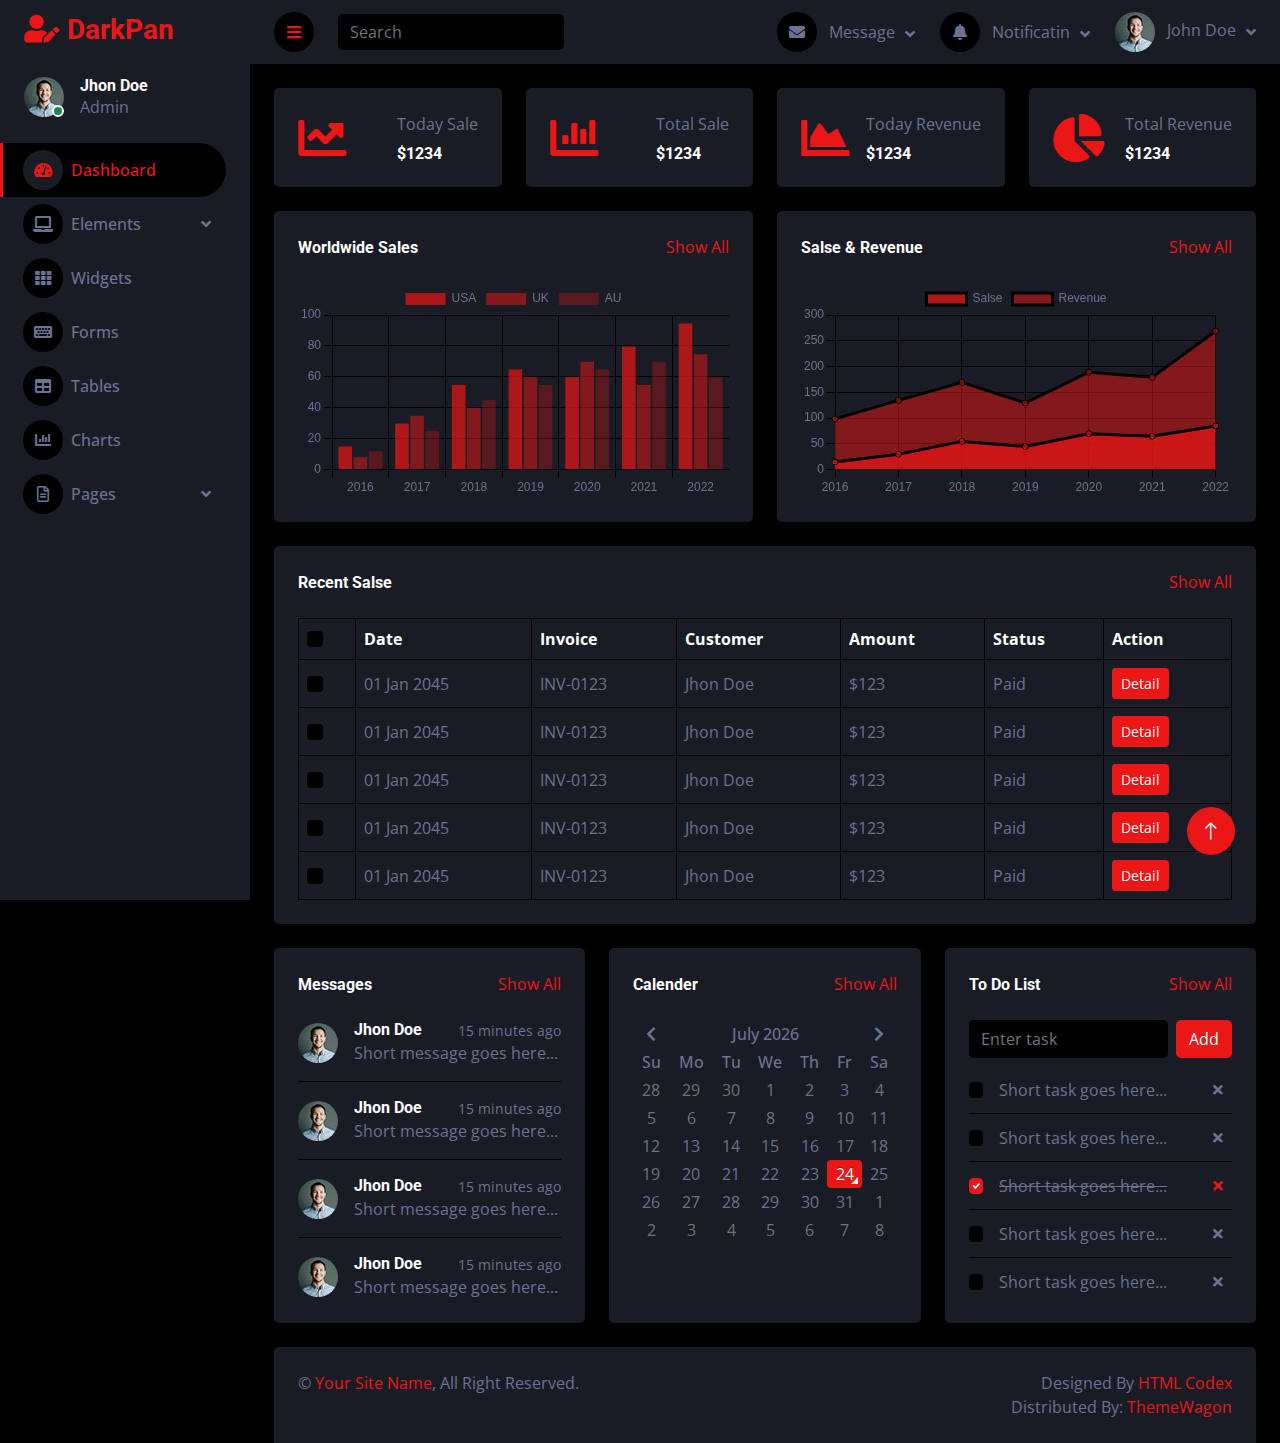
<file: admin-page/frontend/index.html>
<!DOCTYPE html>
<html lang="en">

<head>
    <meta charset="utf-8">
    <title>DarkPan - Bootstrap 5 Admin Template</title>
    <meta content="width=device-width, initial-scale=1.0" name="viewport">
    <meta content="" name="keywords">
    <meta content="" name="description">

    <!-- Favicon -->
    <link href="img/favicon.ico" rel="icon">

    <!-- Google Web Fonts -->
    <link rel="preconnect" href="https://fonts.googleapis.com">
    <link rel="preconnect" href="https://fonts.gstatic.com" crossorigin>
    <link href="https://fonts.googleapis.com/css2?family=Open+Sans:wght@400;600&family=Roboto:wght@500;700&display=swap" rel="stylesheet"> 
    
    <!-- Icon Font Stylesheet -->
    <link href="https://cdnjs.cloudflare.com/ajax/libs/font-awesome/5.10.0/css/all.min.css" rel="stylesheet">
    <link href="https://cdn.jsdelivr.net/npm/bootstrap-icons@1.4.1/font/bootstrap-icons.css" rel="stylesheet">

    <!-- Libraries Stylesheet -->
    <link href="lib/owlcarousel/assets/owl.carousel.min.css" rel="stylesheet">
    <link href="lib/tempusdominus/css/tempusdominus-bootstrap-4.min.css" rel="stylesheet" />

    <!-- Customized Bootstrap Stylesheet -->
    <link href="css/bootstrap.min.css" rel="stylesheet">

    <!-- Template Stylesheet -->
    <link href="css/style.css" rel="stylesheet">
</head>

<body>
    <div class="container-fluid position-relative d-flex p-0">
        <!-- Spinner Start -->
        <div id="spinner" class="show bg-dark position-fixed translate-middle w-100 vh-100 top-50 start-50 d-flex align-items-center justify-content-center">
            <div class="spinner-border text-primary" style="width: 3rem; height: 3rem;" role="status">
                <span class="sr-only">Loading...</span>
            </div>
        </div>
        <!-- Spinner End -->


        <!-- Sidebar Start -->
        <div class="sidebar pe-4 pb-3">
            <nav class="navbar bg-secondary navbar-dark">
                <a href="index.html" class="navbar-brand mx-4 mb-3">
                    <h3 class="text-primary"><i class="fa fa-user-edit me-2"></i>DarkPan</h3>
                </a>
                <div class="d-flex align-items-center ms-4 mb-4">
                    <div class="position-relative">
                        <img class="rounded-circle" src="img/user.jpg" alt="" style="width: 40px; height: 40px;">
                        <div class="bg-success rounded-circle border border-2 border-white position-absolute end-0 bottom-0 p-1"></div>
                    </div>
                    <div class="ms-3">
                        <h6 class="mb-0">Jhon Doe</h6>
                        <span>Admin</span>
                    </div>
                </div>
                <div class="navbar-nav w-100">
                    <a href="index.html" class="nav-item nav-link active"><i class="fa fa-tachometer-alt me-2"></i>Dashboard</a>
                    <div class="nav-item dropdown">
                        <a href="#" class="nav-link dropdown-toggle" data-bs-toggle="dropdown"><i class="fa fa-laptop me-2"></i>Elements</a>
                        <div class="dropdown-menu bg-transparent border-0">
                            <a href="button.html" class="dropdown-item">Buttons</a>
                            <a href="typography.html" class="dropdown-item">Typography</a>
                            <a href="element.html" class="dropdown-item">Other Elements</a>
                        </div>
                    </div>
                    <a href="widget.html" class="nav-item nav-link"><i class="fa fa-th me-2"></i>Widgets</a>
                    <a href="form.html" class="nav-item nav-link"><i class="fa fa-keyboard me-2"></i>Forms</a>
                    <a href="table.html" class="nav-item nav-link"><i class="fa fa-table me-2"></i>Tables</a>
                    <a href="chart.html" class="nav-item nav-link"><i class="fa fa-chart-bar me-2"></i>Charts</a>
                    <div class="nav-item dropdown">
                        <a href="#" class="nav-link dropdown-toggle" data-bs-toggle="dropdown"><i class="far fa-file-alt me-2"></i>Pages</a>
                        <div class="dropdown-menu bg-transparent border-0">
                            <a href="signin.html" class="dropdown-item">Sign In</a>
                            <a href="signup.html" class="dropdown-item">Sign Up</a>
                            <a href="404.html" class="dropdown-item">404 Error</a>
                            <a href="blank.html" class="dropdown-item">Blank Page</a>
                        </div>
                    </div>
                </div>
            </nav>
        </div>
        <!-- Sidebar End -->


        <!-- Content Start -->
        <div class="content">
            <!-- Navbar Start -->
            <nav class="navbar navbar-expand bg-secondary navbar-dark sticky-top px-4 py-0">
                <a href="index.html" class="navbar-brand d-flex d-lg-none me-4">
                    <h2 class="text-primary mb-0"><i class="fa fa-user-edit"></i></h2>
                </a>
                <a href="#" class="sidebar-toggler flex-shrink-0">
                    <i class="fa fa-bars"></i>
                </a>
                <form class="d-none d-md-flex ms-4">
                    <input class="form-control bg-dark border-0" type="search" placeholder="Search">
                </form>
                <div class="navbar-nav align-items-center ms-auto">
                    <div class="nav-item dropdown">
                        <a href="#" class="nav-link dropdown-toggle" data-bs-toggle="dropdown">
                            <i class="fa fa-envelope me-lg-2"></i>
                            <span class="d-none d-lg-inline-flex">Message</span>
                        </a>
                        <div class="dropdown-menu dropdown-menu-end bg-secondary border-0 rounded-0 rounded-bottom m-0">
                            <a href="#" class="dropdown-item">
                                <div class="d-flex align-items-center">
                                    <img class="rounded-circle" src="img/user.jpg" alt="" style="width: 40px; height: 40px;">
                                    <div class="ms-2">
                                        <h6 class="fw-normal mb-0">Jhon send you a message</h6>
                                        <small>15 minutes ago</small>
                                    </div>
                                </div>
                            </a>
                            <hr class="dropdown-divider">
                            <a href="#" class="dropdown-item">
                                <div class="d-flex align-items-center">
                                    <img class="rounded-circle" src="img/user.jpg" alt="" style="width: 40px; height: 40px;">
                                    <div class="ms-2">
                                        <h6 class="fw-normal mb-0">Jhon send you a message</h6>
                                        <small>15 minutes ago</small>
                                    </div>
                                </div>
                            </a>
                            <hr class="dropdown-divider">
                            <a href="#" class="dropdown-item">
                                <div class="d-flex align-items-center">
                                    <img class="rounded-circle" src="img/user.jpg" alt="" style="width: 40px; height: 40px;">
                                    <div class="ms-2">
                                        <h6 class="fw-normal mb-0">Jhon send you a message</h6>
                                        <small>15 minutes ago</small>
                                    </div>
                                </div>
                            </a>
                            <hr class="dropdown-divider">
                            <a href="#" class="dropdown-item text-center">See all message</a>
                        </div>
                    </div>
                    <div class="nav-item dropdown">
                        <a href="#" class="nav-link dropdown-toggle" data-bs-toggle="dropdown">
                            <i class="fa fa-bell me-lg-2"></i>
                            <span class="d-none d-lg-inline-flex">Notificatin</span>
                        </a>
                        <div class="dropdown-menu dropdown-menu-end bg-secondary border-0 rounded-0 rounded-bottom m-0">
                            <a href="#" class="dropdown-item">
                                <h6 class="fw-normal mb-0">Profile updated</h6>
                                <small>15 minutes ago</small>
                            </a>
                            <hr class="dropdown-divider">
                            <a href="#" class="dropdown-item">
                                <h6 class="fw-normal mb-0">New user added</h6>
                                <small>15 minutes ago</small>
                            </a>
                            <hr class="dropdown-divider">
                            <a href="#" class="dropdown-item">
                                <h6 class="fw-normal mb-0">Password changed</h6>
                                <small>15 minutes ago</small>
                            </a>
                            <hr class="dropdown-divider">
                            <a href="#" class="dropdown-item text-center">See all notifications</a>
                        </div>
                    </div>
                    <div class="nav-item dropdown">
                        <a href="#" class="nav-link dropdown-toggle" data-bs-toggle="dropdown">
                            <img class="rounded-circle me-lg-2" src="img/user.jpg" alt="" style="width: 40px; height: 40px;">
                            <span class="d-none d-lg-inline-flex">John Doe</span>
                        </a>
                        <div class="dropdown-menu dropdown-menu-end bg-secondary border-0 rounded-0 rounded-bottom m-0">
                            <a href="#" class="dropdown-item">My Profile</a>
                            <a href="#" class="dropdown-item">Settings</a>
                            <a href="#" class="dropdown-item">Log Out</a>
                        </div>
                    </div>
                </div>
            </nav>
            <!-- Navbar End -->


            <!-- Sale & Revenue Start -->
            <div class="container-fluid pt-4 px-4">
                <div class="row g-4">
                    <div class="col-sm-6 col-xl-3">
                        <div class="bg-secondary rounded d-flex align-items-center justify-content-between p-4">
                            <i class="fa fa-chart-line fa-3x text-primary"></i>
                            <div class="ms-3">
                                <p class="mb-2">Today Sale</p>
                                <h6 class="mb-0">$1234</h6>
                            </div>
                        </div>
                    </div>
                    <div class="col-sm-6 col-xl-3">
                        <div class="bg-secondary rounded d-flex align-items-center justify-content-between p-4">
                            <i class="fa fa-chart-bar fa-3x text-primary"></i>
                            <div class="ms-3">
                                <p class="mb-2">Total Sale</p>
                                <h6 class="mb-0">$1234</h6>
                            </div>
                        </div>
                    </div>
                    <div class="col-sm-6 col-xl-3">
                        <div class="bg-secondary rounded d-flex align-items-center justify-content-between p-4">
                            <i class="fa fa-chart-area fa-3x text-primary"></i>
                            <div class="ms-3">
                                <p class="mb-2">Today Revenue</p>
                                <h6 class="mb-0">$1234</h6>
                            </div>
                        </div>
                    </div>
                    <div class="col-sm-6 col-xl-3">
                        <div class="bg-secondary rounded d-flex align-items-center justify-content-between p-4">
                            <i class="fa fa-chart-pie fa-3x text-primary"></i>
                            <div class="ms-3">
                                <p class="mb-2">Total Revenue</p>
                                <h6 class="mb-0">$1234</h6>
                            </div>
                        </div>
                    </div>
                </div>
            </div>
            <!-- Sale & Revenue End -->


            <!-- Sales Chart Start -->
            <div class="container-fluid pt-4 px-4">
                <div class="row g-4">
                    <div class="col-sm-12 col-xl-6">
                        <div class="bg-secondary text-center rounded p-4">
                            <div class="d-flex align-items-center justify-content-between mb-4">
                                <h6 class="mb-0">Worldwide Sales</h6>
                                <a href="">Show All</a>
                            </div>
                            <canvas id="worldwide-sales"></canvas>
                        </div>
                    </div>
                    <div class="col-sm-12 col-xl-6">
                        <div class="bg-secondary text-center rounded p-4">
                            <div class="d-flex align-items-center justify-content-between mb-4">
                                <h6 class="mb-0">Salse & Revenue</h6>
                                <a href="">Show All</a>
                            </div>
                            <canvas id="salse-revenue"></canvas>
                        </div>
                    </div>
                </div>
            </div>
            <!-- Sales Chart End -->


            <!-- Recent Sales Start -->
            <div class="container-fluid pt-4 px-4">
                <div class="bg-secondary text-center rounded p-4">
                    <div class="d-flex align-items-center justify-content-between mb-4">
                        <h6 class="mb-0">Recent Salse</h6>
                        <a href="">Show All</a>
                    </div>
                    <div class="table-responsive">
                        <table class="table text-start align-middle table-bordered table-hover mb-0">
                            <thead>
                                <tr class="text-white">
                                    <th scope="col"><input class="form-check-input" type="checkbox"></th>
                                    <th scope="col">Date</th>
                                    <th scope="col">Invoice</th>
                                    <th scope="col">Customer</th>
                                    <th scope="col">Amount</th>
                                    <th scope="col">Status</th>
                                    <th scope="col">Action</th>
                                </tr>
                            </thead>
                            <tbody>
                                <tr>
                                    <td><input class="form-check-input" type="checkbox"></td>
                                    <td>01 Jan 2045</td>
                                    <td>INV-0123</td>
                                    <td>Jhon Doe</td>
                                    <td>$123</td>
                                    <td>Paid</td>
                                    <td><a class="btn btn-sm btn-primary" href="">Detail</a></td>
                                </tr>
                                <tr>
                                    <td><input class="form-check-input" type="checkbox"></td>
                                    <td>01 Jan 2045</td>
                                    <td>INV-0123</td>
                                    <td>Jhon Doe</td>
                                    <td>$123</td>
                                    <td>Paid</td>
                                    <td><a class="btn btn-sm btn-primary" href="">Detail</a></td>
                                </tr>
                                <tr>
                                    <td><input class="form-check-input" type="checkbox"></td>
                                    <td>01 Jan 2045</td>
                                    <td>INV-0123</td>
                                    <td>Jhon Doe</td>
                                    <td>$123</td>
                                    <td>Paid</td>
                                    <td><a class="btn btn-sm btn-primary" href="">Detail</a></td>
                                </tr>
                                <tr>
                                    <td><input class="form-check-input" type="checkbox"></td>
                                    <td>01 Jan 2045</td>
                                    <td>INV-0123</td>
                                    <td>Jhon Doe</td>
                                    <td>$123</td>
                                    <td>Paid</td>
                                    <td><a class="btn btn-sm btn-primary" href="">Detail</a></td>
                                </tr>
                                <tr>
                                    <td><input class="form-check-input" type="checkbox"></td>
                                    <td>01 Jan 2045</td>
                                    <td>INV-0123</td>
                                    <td>Jhon Doe</td>
                                    <td>$123</td>
                                    <td>Paid</td>
                                    <td><a class="btn btn-sm btn-primary" href="">Detail</a></td>
                                </tr>
                            </tbody>
                        </table>
                    </div>
                </div>
            </div>
            <!-- Recent Sales End -->


            <!-- Widgets Start -->
            <div class="container-fluid pt-4 px-4">
                <div class="row g-4">
                    <div class="col-sm-12 col-md-6 col-xl-4">
                        <div class="h-100 bg-secondary rounded p-4">
                            <div class="d-flex align-items-center justify-content-between mb-2">
                                <h6 class="mb-0">Messages</h6>
                                <a href="">Show All</a>
                            </div>
                            <div class="d-flex align-items-center border-bottom py-3">
                                <img class="rounded-circle flex-shrink-0" src="img/user.jpg" alt="" style="width: 40px; height: 40px;">
                                <div class="w-100 ms-3">
                                    <div class="d-flex w-100 justify-content-between">
                                        <h6 class="mb-0">Jhon Doe</h6>
                                        <small>15 minutes ago</small>
                                    </div>
                                    <span>Short message goes here...</span>
                                </div>
                            </div>
                            <div class="d-flex align-items-center border-bottom py-3">
                                <img class="rounded-circle flex-shrink-0" src="img/user.jpg" alt="" style="width: 40px; height: 40px;">
                                <div class="w-100 ms-3">
                                    <div class="d-flex w-100 justify-content-between">
                                        <h6 class="mb-0">Jhon Doe</h6>
                                        <small>15 minutes ago</small>
                                    </div>
                                    <span>Short message goes here...</span>
                                </div>
                            </div>
                            <div class="d-flex align-items-center border-bottom py-3">
                                <img class="rounded-circle flex-shrink-0" src="img/user.jpg" alt="" style="width: 40px; height: 40px;">
                                <div class="w-100 ms-3">
                                    <div class="d-flex w-100 justify-content-between">
                                        <h6 class="mb-0">Jhon Doe</h6>
                                        <small>15 minutes ago</small>
                                    </div>
                                    <span>Short message goes here...</span>
                                </div>
                            </div>
                            <div class="d-flex align-items-center pt-3">
                                <img class="rounded-circle flex-shrink-0" src="img/user.jpg" alt="" style="width: 40px; height: 40px;">
                                <div class="w-100 ms-3">
                                    <div class="d-flex w-100 justify-content-between">
                                        <h6 class="mb-0">Jhon Doe</h6>
                                        <small>15 minutes ago</small>
                                    </div>
                                    <span>Short message goes here...</span>
                                </div>
                            </div>
                        </div>
                    </div>
                    <div class="col-sm-12 col-md-6 col-xl-4">
                        <div class="h-100 bg-secondary rounded p-4">
                            <div class="d-flex align-items-center justify-content-between mb-4">
                                <h6 class="mb-0">Calender</h6>
                                <a href="">Show All</a>
                            </div>
                            <div id="calender"></div>
                        </div>
                    </div>
                    <div class="col-sm-12 col-md-6 col-xl-4">
                        <div class="h-100 bg-secondary rounded p-4">
                            <div class="d-flex align-items-center justify-content-between mb-4">
                                <h6 class="mb-0">To Do List</h6>
                                <a href="">Show All</a>
                            </div>
                            <div class="d-flex mb-2">
                                <input class="form-control bg-dark border-0" type="text" placeholder="Enter task">
                                <button type="button" class="btn btn-primary ms-2">Add</button>
                            </div>
                            <div class="d-flex align-items-center border-bottom py-2">
                                <input class="form-check-input m-0" type="checkbox">
                                <div class="w-100 ms-3">
                                    <div class="d-flex w-100 align-items-center justify-content-between">
                                        <span>Short task goes here...</span>
                                        <button class="btn btn-sm"><i class="fa fa-times"></i></button>
                                    </div>
                                </div>
                            </div>
                            <div class="d-flex align-items-center border-bottom py-2">
                                <input class="form-check-input m-0" type="checkbox">
                                <div class="w-100 ms-3">
                                    <div class="d-flex w-100 align-items-center justify-content-between">
                                        <span>Short task goes here...</span>
                                        <button class="btn btn-sm"><i class="fa fa-times"></i></button>
                                    </div>
                                </div>
                            </div>
                            <div class="d-flex align-items-center border-bottom py-2">
                                <input class="form-check-input m-0" type="checkbox" checked>
                                <div class="w-100 ms-3">
                                    <div class="d-flex w-100 align-items-center justify-content-between">
                                        <span><del>Short task goes here...</del></span>
                                        <button class="btn btn-sm text-primary"><i class="fa fa-times"></i></button>
                                    </div>
                                </div>
                            </div>
                            <div class="d-flex align-items-center border-bottom py-2">
                                <input class="form-check-input m-0" type="checkbox">
                                <div class="w-100 ms-3">
                                    <div class="d-flex w-100 align-items-center justify-content-between">
                                        <span>Short task goes here...</span>
                                        <button class="btn btn-sm"><i class="fa fa-times"></i></button>
                                    </div>
                                </div>
                            </div>
                            <div class="d-flex align-items-center pt-2">
                                <input class="form-check-input m-0" type="checkbox">
                                <div class="w-100 ms-3">
                                    <div class="d-flex w-100 align-items-center justify-content-between">
                                        <span>Short task goes here...</span>
                                        <button class="btn btn-sm"><i class="fa fa-times"></i></button>
                                    </div>
                                </div>
                            </div>
                        </div>
                    </div>
                </div>
            </div>
            <!-- Widgets End -->


            <!-- Footer Start -->
            <div class="container-fluid pt-4 px-4">
                <div class="bg-secondary rounded-top p-4">
                    <div class="row">
                        <div class="col-12 col-sm-6 text-center text-sm-start">
                            &copy; <a href="#">Your Site Name</a>, All Right Reserved. 
                        </div>
                        <div class="col-12 col-sm-6 text-center text-sm-end">
                            <!--/*** This template is free as long as you keep the footer author’s credit link/attribution link/backlink. If you'd like to use the template without the footer author’s credit link/attribution link/backlink, you can purchase the Credit Removal License from "https://htmlcodex.com/credit-removal". Thank you for your support. ***/-->
                            Designed By <a href="https://htmlcodex.com">HTML Codex</a>
                            <br>Distributed By: <a href="https://themewagon.com" target="_blank">ThemeWagon</a>
                        </div>
                    </div>
                </div>
            </div>
            <!-- Footer End -->
        </div>
        <!-- Content End -->


        <!-- Back to Top -->
        <a href="#" class="btn btn-lg btn-primary btn-lg-square back-to-top"><i class="bi bi-arrow-up"></i></a>
    </div>

    <!-- JavaScript Libraries -->
    <script src="https://code.jquery.com/jquery-3.4.1.min.js"></script>
    <script src="https://cdn.jsdelivr.net/npm/bootstrap@5.0.0/dist/js/bootstrap.bundle.min.js"></script>
    <script src="lib/chart/chart.min.js"></script>
    <script src="lib/easing/easing.min.js"></script>
    <script src="lib/waypoints/waypoints.min.js"></script>
    <script src="lib/owlcarousel/owl.carousel.min.js"></script>
    <script src="lib/tempusdominus/js/moment.min.js"></script>
    <script src="lib/tempusdominus/js/moment-timezone.min.js"></script>
    <script src="lib/tempusdominus/js/tempusdominus-bootstrap-4.min.js"></script>

    <!-- Template Javascript -->
    <script src="js/main.js"></script>
</body>

</html>
</file>
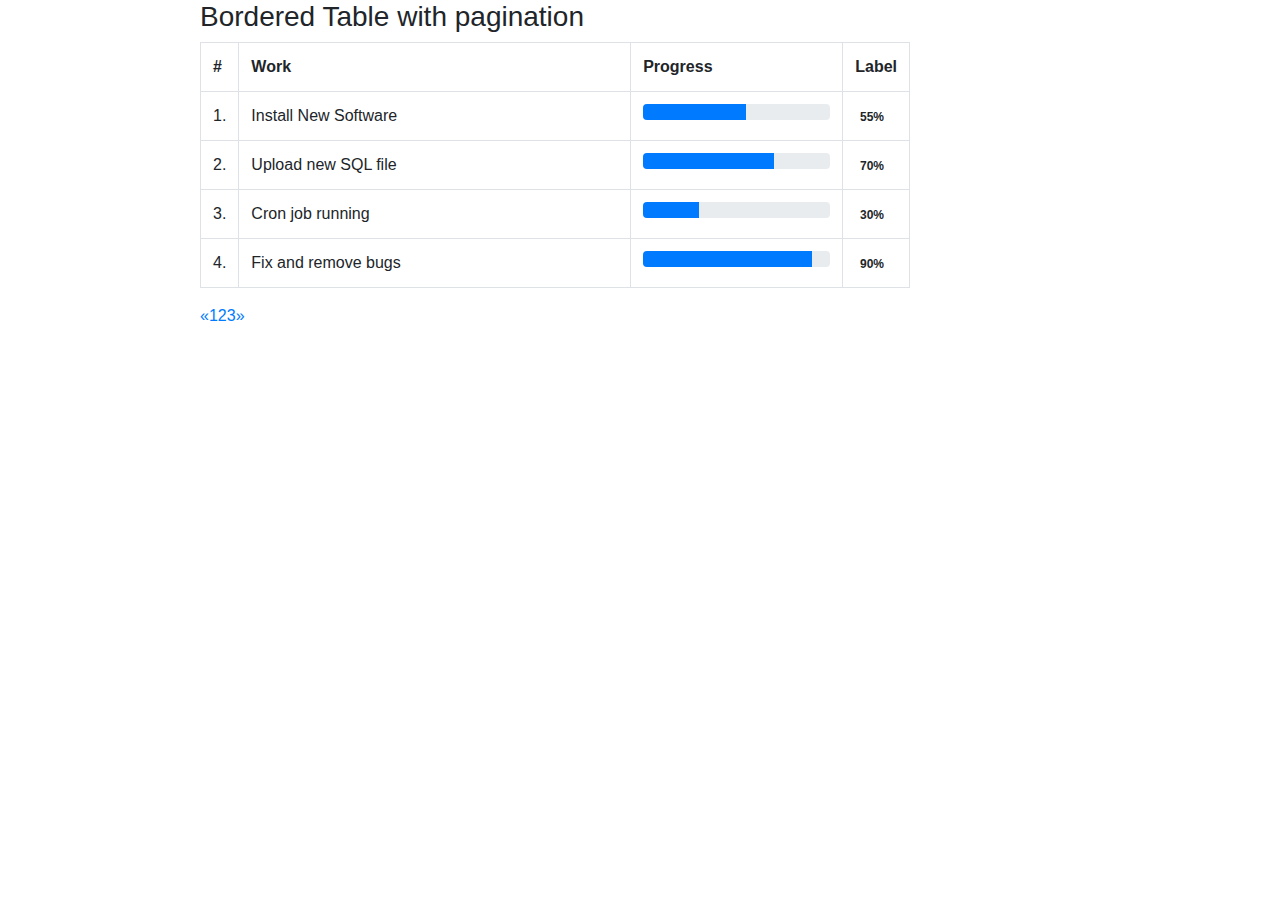
<file: Frontend/table.html>
<!DOCTYPE html>
<html lang="en">

<head>
    <meta charset="UTF-8">
    <meta name="viewport" content="width=device-width, initial-scale=1.0">
    <title>Document</title>

    <link rel="stylesheet" href="https://maxcdn.bootstrapcdn.com/bootstrap/4.0.0/css/bootstrap.min.css">
</head>

<body>
    <div class="page-content page-container" id="page-content">
        <div class="padding">
            <div class="row container d-flex justify-content-center">
                <div class="col-md-8">
                    <div class="box">
                        <div class="box-header with-border">
                            <h3 class="box-title">Bordered Table with pagination</h3>
                        </div>
                        <!-- /.box-header -->
                        <div class="box-body">
                            <table class="table table-bordered">
                                <tbody>
                                    <tr>
                                        <th style="width: 10px">#</th>
                                        <th>Work</th>
                                        <th>Progress</th>
                                        <th style="width: 40px">Label</th>
                                    </tr>
                                    <tr>
                                        <td>1.</td>
                                        <td>Install New Software</td>
                                        <td>
                                            <div class="progress progress-xs">
                                                <div class="progress-bar progress-bar-danger" style="width: 55%"></div>
                                            </div>
                                        </td>
                                        <td><span class="badge bg-red">55%</span></td>
                                    </tr>
                                    <tr>
                                        <td>2.</td>
                                        <td>Upload new SQL file</td>
                                        <td>
                                            <div class="progress progress-xs">
                                                <div class="progress-bar progress-bar-yellow" style="width: 70%"></div>
                                            </div>
                                        </td>
                                        <td><span class="badge bg-yellow">70%</span></td>
                                    </tr>
                                    <tr>
                                        <td>3.</td>
                                        <td>Cron job running</td>
                                        <td>
                                            <div class="progress progress-xs progress-striped active">
                                                <div class="progress-bar progress-bar-primary" style="width: 30%"></div>
                                            </div>
                                        </td>
                                        <td><span class="badge bg-light-blue">30%</span></td>
                                    </tr>
                                    <tr>
                                        <td>4.</td>
                                        <td>Fix and remove bugs</td>
                                        <td>
                                            <div class="progress progress-xs progress-striped active">
                                                <div class="progress-bar progress-bar-success" style="width: 90%"></div>
                                            </div>
                                        </td>
                                        <td><span class="badge bg-green">90%</span></td>
                                    </tr>
                                </tbody>
                            </table>
                        </div>
                        <!-- /.box-body -->
                        <div class="box-footer clearfix">
                            <ul class="pagination pagination-sm no-margin pull-right">
                                <li><a href="#" data-abc="true">&laquo;</a></li>
                                <li><a href="#" data-abc="true">1</a></li>
                                <li><a href="#" data-abc="true">2</a></li>
                                <li><a href="#" data-abc="true">3</a></li>
                                <li><a href="#" data-abc="true">&raquo;</a></li>
                            </ul>
                        </div>
                    </div>
                </div>
            </div>
        </div>
    </div>
</body>
<script src="https://stackpath.bootstrapcdn.com/bootstrap/4.0.0/js/bootstrap.bundle.min.js"></script>
<script src="https://cdnjs.cloudflare.com/ajax/libs/jquery/3.2.1/jquery.min.js"></script>

</html>
</file>
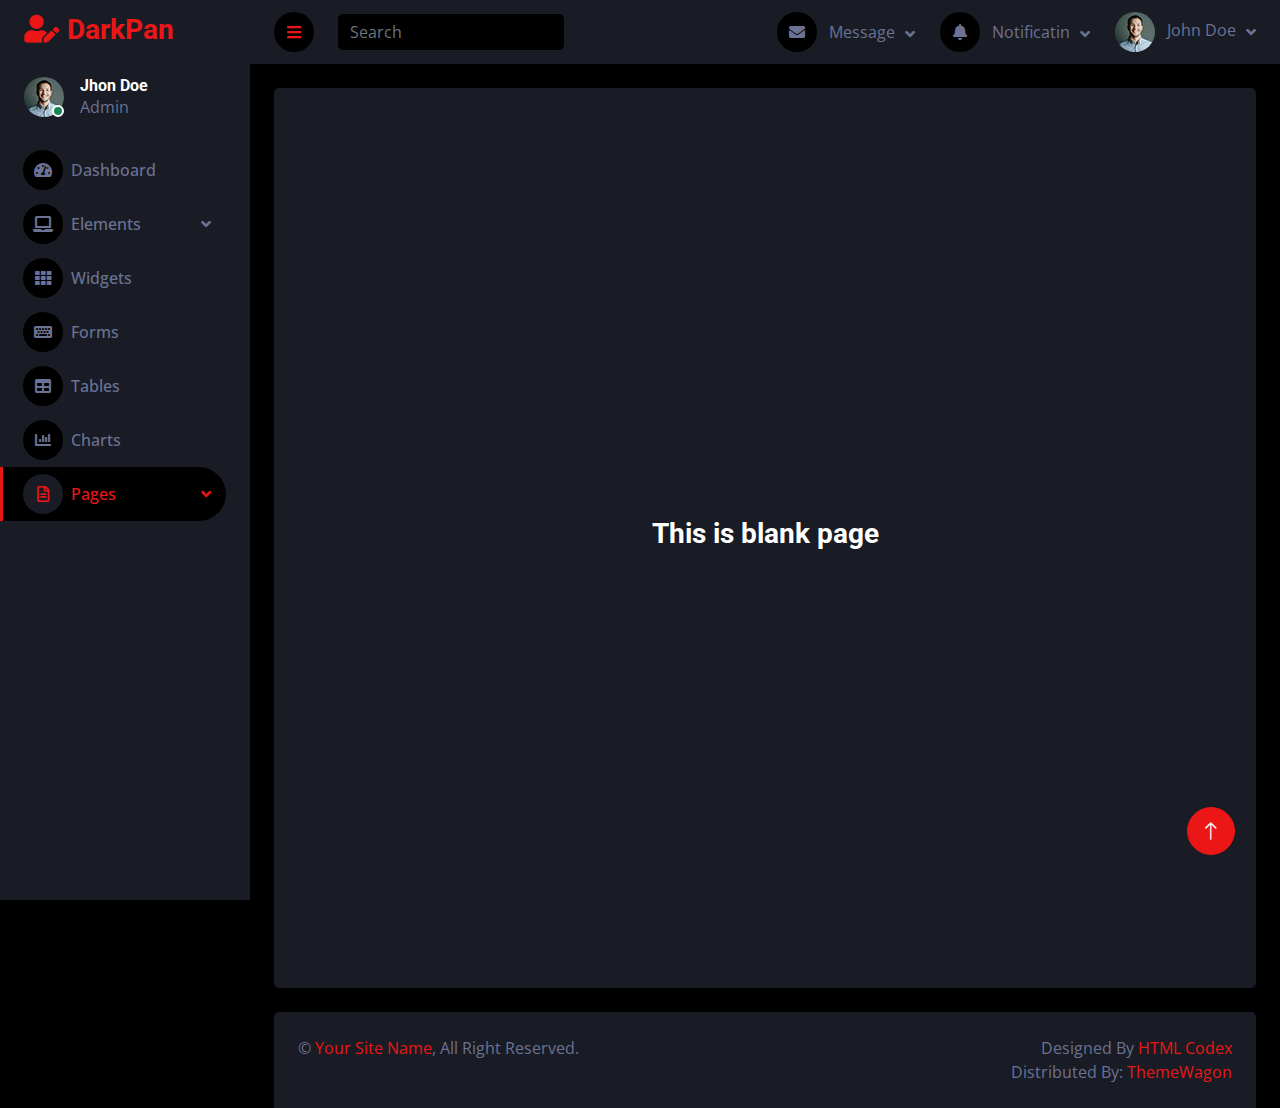
<file: admin-page/frontend/blank.html>
<!DOCTYPE html>
<html lang="en">

<head>
    <meta charset="utf-8">
    <title>DarkPan - Bootstrap 5 Admin Template</title>
    <meta content="width=device-width, initial-scale=1.0" name="viewport">
    <meta content="" name="keywords">
    <meta content="" name="description">

    <!-- Favicon -->
    <link href="img/favicon.ico" rel="icon">

    <!-- Google Web Fonts -->
    <link rel="preconnect" href="https://fonts.googleapis.com">
    <link rel="preconnect" href="https://fonts.gstatic.com" crossorigin>
    <link href="https://fonts.googleapis.com/css2?family=Open+Sans:wght@400;600&family=Roboto:wght@500;700&display=swap" rel="stylesheet"> 
    
    <!-- Icon Font Stylesheet -->
    <link href="https://cdnjs.cloudflare.com/ajax/libs/font-awesome/5.10.0/css/all.min.css" rel="stylesheet">
    <link href="https://cdn.jsdelivr.net/npm/bootstrap-icons@1.4.1/font/bootstrap-icons.css" rel="stylesheet">

    <!-- Libraries Stylesheet -->
    <link href="lib/owlcarousel/assets/owl.carousel.min.css" rel="stylesheet">
    <link href="lib/tempusdominus/css/tempusdominus-bootstrap-4.min.css" rel="stylesheet" />

    <!-- Customized Bootstrap Stylesheet -->
    <link href="css/bootstrap.min.css" rel="stylesheet">

    <!-- Template Stylesheet -->
    <link href="css/style.css" rel="stylesheet">
</head>

<body>
    <div class="container-fluid position-relative d-flex p-0">
        <!-- Spinner Start -->
        <div id="spinner" class="show bg-dark position-fixed translate-middle w-100 vh-100 top-50 start-50 d-flex align-items-center justify-content-center">
            <div class="spinner-border text-primary" style="width: 3rem; height: 3rem;" role="status">
                <span class="sr-only">Loading...</span>
            </div>
        </div>
        <!-- Spinner End -->


        <!-- Sidebar Start -->
        <div class="sidebar pe-4 pb-3">
            <nav class="navbar bg-secondary navbar-dark">
                <a href="index.html" class="navbar-brand mx-4 mb-3">
                    <h3 class="text-primary"><i class="fa fa-user-edit me-2"></i>DarkPan</h3>
                </a>
                <div class="d-flex align-items-center ms-4 mb-4">
                    <div class="position-relative">
                        <img class="rounded-circle" src="img/user.jpg" alt="" style="width: 40px; height: 40px;">
                        <div class="bg-success rounded-circle border border-2 border-white position-absolute end-0 bottom-0 p-1"></div>
                    </div>
                    <div class="ms-3">
                        <h6 class="mb-0">Jhon Doe</h6>
                        <span>Admin</span>
                    </div>
                </div>
                <div class="navbar-nav w-100">
                    <a href="index.html" class="nav-item nav-link"><i class="fa fa-tachometer-alt me-2"></i>Dashboard</a>
                    <div class="nav-item dropdown">
                        <a href="#" class="nav-link dropdown-toggle" data-bs-toggle="dropdown"><i class="fa fa-laptop me-2"></i>Elements</a>
                        <div class="dropdown-menu bg-transparent border-0">
                            <a href="button.html" class="dropdown-item">Buttons</a>
                            <a href="typography.html" class="dropdown-item">Typography</a>
                            <a href="element.html" class="dropdown-item">Other Elements</a>
                        </div>
                    </div>
                    <a href="widget.html" class="nav-item nav-link"><i class="fa fa-th me-2"></i>Widgets</a>
                    <a href="form.html" class="nav-item nav-link"><i class="fa fa-keyboard me-2"></i>Forms</a>
                    <a href="table.html" class="nav-item nav-link"><i class="fa fa-table me-2"></i>Tables</a>
                    <a href="chart.html" class="nav-item nav-link"><i class="fa fa-chart-bar me-2"></i>Charts</a>
                    <div class="nav-item dropdown">
                        <a href="#" class="nav-link dropdown-toggle active" data-bs-toggle="dropdown"><i class="far fa-file-alt me-2"></i>Pages</a>
                        <div class="dropdown-menu bg-transparent border-0">
                            <a href="signin.html" class="dropdown-item">Sign In</a>
                            <a href="signup.html" class="dropdown-item">Sign Up</a>
                            <a href="404.html" class="dropdown-item">404 Error</a>
                            <a href="blank.html" class="dropdown-item active">Blank Page</a>
                        </div>
                    </div>
                </div>
            </nav>
        </div>
        <!-- Sidebar End -->


        <!-- Content Start -->
        <div class="content">
            <!-- Navbar Start -->
            <nav class="navbar navbar-expand bg-secondary navbar-dark sticky-top px-4 py-0">
                <a href="index.html" class="navbar-brand d-flex d-lg-none me-4">
                    <h2 class="text-primary mb-0"><i class="fa fa-user-edit"></i></h2>
                </a>
                <a href="#" class="sidebar-toggler flex-shrink-0">
                    <i class="fa fa-bars"></i>
                </a>
                <form class="d-none d-md-flex ms-4">
                    <input class="form-control bg-dark border-0" type="search" placeholder="Search">
                </form>
                <div class="navbar-nav align-items-center ms-auto">
                    <div class="nav-item dropdown">
                        <a href="#" class="nav-link dropdown-toggle" data-bs-toggle="dropdown">
                            <i class="fa fa-envelope me-lg-2"></i>
                            <span class="d-none d-lg-inline-flex">Message</span>
                        </a>
                        <div class="dropdown-menu dropdown-menu-end bg-secondary border-0 rounded-0 rounded-bottom m-0">
                            <a href="#" class="dropdown-item">
                                <div class="d-flex align-items-center">
                                    <img class="rounded-circle" src="img/user.jpg" alt="" style="width: 40px; height: 40px;">
                                    <div class="ms-2">
                                        <h6 class="fw-normal mb-0">Jhon send you a message</h6>
                                        <small>15 minutes ago</small>
                                    </div>
                                </div>
                            </a>
                            <hr class="dropdown-divider">
                            <a href="#" class="dropdown-item">
                                <div class="d-flex align-items-center">
                                    <img class="rounded-circle" src="img/user.jpg" alt="" style="width: 40px; height: 40px;">
                                    <div class="ms-2">
                                        <h6 class="fw-normal mb-0">Jhon send you a message</h6>
                                        <small>15 minutes ago</small>
                                    </div>
                                </div>
                            </a>
                            <hr class="dropdown-divider">
                            <a href="#" class="dropdown-item">
                                <div class="d-flex align-items-center">
                                    <img class="rounded-circle" src="img/user.jpg" alt="" style="width: 40px; height: 40px;">
                                    <div class="ms-2">
                                        <h6 class="fw-normal mb-0">Jhon send you a message</h6>
                                        <small>15 minutes ago</small>
                                    </div>
                                </div>
                            </a>
                            <hr class="dropdown-divider">
                            <a href="#" class="dropdown-item text-center">See all message</a>
                        </div>
                    </div>
                    <div class="nav-item dropdown">
                        <a href="#" class="nav-link dropdown-toggle" data-bs-toggle="dropdown">
                            <i class="fa fa-bell me-lg-2"></i>
                            <span class="d-none d-lg-inline-flex">Notificatin</span>
                        </a>
                        <div class="dropdown-menu dropdown-menu-end bg-secondary border-0 rounded-0 rounded-bottom m-0">
                            <a href="#" class="dropdown-item">
                                <h6 class="fw-normal mb-0">Profile updated</h6>
                                <small>15 minutes ago</small>
                            </a>
                            <hr class="dropdown-divider">
                            <a href="#" class="dropdown-item">
                                <h6 class="fw-normal mb-0">New user added</h6>
                                <small>15 minutes ago</small>
                            </a>
                            <hr class="dropdown-divider">
                            <a href="#" class="dropdown-item">
                                <h6 class="fw-normal mb-0">Password changed</h6>
                                <small>15 minutes ago</small>
                            </a>
                            <hr class="dropdown-divider">
                            <a href="#" class="dropdown-item text-center">See all notifications</a>
                        </div>
                    </div>
                    <div class="nav-item dropdown">
                        <a href="#" class="nav-link dropdown-toggle" data-bs-toggle="dropdown">
                            <img class="rounded-circle me-lg-2" src="img/user.jpg" alt="" style="width: 40px; height: 40px;">
                            <span class="d-none d-lg-inline-flex">John Doe</span>
                        </a>
                        <div class="dropdown-menu dropdown-menu-end bg-secondary border-0 rounded-0 rounded-bottom m-0">
                            <a href="#" class="dropdown-item">My Profile</a>
                            <a href="#" class="dropdown-item">Settings</a>
                            <a href="#" class="dropdown-item">Log Out</a>
                        </div>
                    </div>
                </div>
            </nav>
            <!-- Navbar End -->


            <!-- Blank Start -->
            <div class="container-fluid pt-4 px-4">
                <div class="row vh-100 bg-secondary rounded align-items-center justify-content-center mx-0">
                    <div class="col-md-6 text-center">
                        <h3>This is blank page</h3>
                    </div>
                </div>
            </div>
            <!-- Blank End -->


            <!-- Footer Start -->
            <div class="container-fluid pt-4 px-4">
                <div class="bg-secondary rounded-top p-4">
                    <div class="row">
                        <div class="col-12 col-sm-6 text-center text-sm-start">
                            &copy; <a href="#">Your Site Name</a>, All Right Reserved. 
                        </div>
                        <div class="col-12 col-sm-6 text-center text-sm-end">
                            <!--/*** This template is free as long as you keep the footer author’s credit link/attribution link/backlink. If you'd like to use the template without the footer author’s credit link/attribution link/backlink, you can purchase the Credit Removal License from "https://htmlcodex.com/credit-removal". Thank you for your support. ***/-->
                            Designed By <a href="https://htmlcodex.com">HTML Codex</a>
                            <br>Distributed By: <a href="https://themewagon.com" target="_blank">ThemeWagon</a>
                        </div>
                    </div>
                </div>
            </div>
            <!-- Footer End -->
        </div>
        <!-- Content End -->


        <!-- Back to Top -->
        <a href="#" class="btn btn-lg btn-primary btn-lg-square back-to-top"><i class="bi bi-arrow-up"></i></a>
    </div>

    <!-- JavaScript Libraries -->
    <script src="https://code.jquery.com/jquery-3.4.1.min.js"></script>
    <script src="https://cdn.jsdelivr.net/npm/bootstrap@5.0.0/dist/js/bootstrap.bundle.min.js"></script>
    <script src="lib/chart/chart.min.js"></script>
    <script src="lib/easing/easing.min.js"></script>
    <script src="lib/waypoints/waypoints.min.js"></script>
    <script src="lib/owlcarousel/owl.carousel.min.js"></script>
    <script src="lib/tempusdominus/js/moment.min.js"></script>
    <script src="lib/tempusdominus/js/moment-timezone.min.js"></script>
    <script src="lib/tempusdominus/js/tempusdominus-bootstrap-4.min.js"></script>

    <!-- Template Javascript -->
    <script src="js/main.js"></script>
</body>

</html>
</file>
<file: admin-page/frontend/css/style.css>
/********** Template CSS **********/
:root {
    --primary: #EB1616;
    --secondary: #191C24;
    --light: #6C7293;
    --dark: #000000;
}

.back-to-top {
    position: fixed;
    display: none;
    right: 45px;
    bottom: 45px;
    z-index: 99;
}


/*** Spinner ***/
#spinner {
    opacity: 0;
    visibility: hidden;
    transition: opacity .5s ease-out, visibility 0s linear .5s;
    z-index: 99999;
}

#spinner.show {
    transition: opacity .5s ease-out, visibility 0s linear 0s;
    visibility: visible;
    opacity: 1;
}


/*** Button ***/
.btn {
    transition: .5s;
}

.btn-square {
    width: 38px;
    height: 38px;
}

.btn-sm-square {
    width: 32px;
    height: 32px;
}

.btn-lg-square {
    width: 48px;
    height: 48px;
}

.btn-square,
.btn-sm-square,
.btn-lg-square {
    padding: 0;
    display: inline-flex;
    align-items: center;
    justify-content: center;
    font-weight: normal;
    border-radius: 50px;
}


/*** Layout ***/
.sidebar {
    position: fixed;
    top: 0;
    left: 0;
    bottom: 0;
    width: 250px;
    height: 100vh;
    overflow-y: auto;
    background: var(--secondary);
    transition: 0.5s;
    z-index: 999;
}

.content {
    margin-left: 250px;
    min-height: 100vh;
    background: var(--dark);
    transition: 0.5s;
}

@media (min-width: 992px) {
    .sidebar {
        margin-left: 0;
    }

    .sidebar.open {
        margin-left: -250px;
    }

    .content {
        width: calc(100% - 250px);
    }

    .content.open {
        width: 100%;
        margin-left: 0;
    }
}

@media (max-width: 991.98px) {
    .sidebar {
        margin-left: -250px;
    }

    .sidebar.open {
        margin-left: 0;
    }

    .content {
        width: 100%;
        margin-left: 0;
    }
}


/*** Navbar ***/
.sidebar .navbar .navbar-nav .nav-link {
    padding: 7px 20px;
    color: var(--light);
    font-weight: 500;
    border-left: 3px solid var(--secondary);
    border-radius: 0 30px 30px 0;
    outline: none;
}

.sidebar .navbar .navbar-nav .nav-link:hover,
.sidebar .navbar .navbar-nav .nav-link.active {
    color: var(--primary);
    background: var(--dark);
    border-color: var(--primary);
}

.sidebar .navbar .navbar-nav .nav-link i {
    width: 40px;
    height: 40px;
    display: inline-flex;
    align-items: center;
    justify-content: center;
    background: var(--dark);
    border-radius: 40px;
}

.sidebar .navbar .navbar-nav .nav-link:hover i,
.sidebar .navbar .navbar-nav .nav-link.active i {
    background: var(--secondary);
}

.sidebar .navbar .dropdown-toggle::after {
    position: absolute;
    top: 15px;
    right: 15px;
    border: none;
    content: "\f107";
    font-family: "Font Awesome 5 Free";
    font-weight: 900;
    transition: .5s;
}

.sidebar .navbar .dropdown-toggle[aria-expanded=true]::after {
    transform: rotate(-180deg);
}

.sidebar .navbar .dropdown-item {
    padding-left: 25px;
    border-radius: 0 30px 30px 0;
    color: var(--light);
}

.sidebar .navbar .dropdown-item:hover,
.sidebar .navbar .dropdown-item.active {
    background: var(--dark);
}

.content .navbar .navbar-nav .nav-link {
    margin-left: 25px;
    padding: 12px 0;
    color: var(--light);
    outline: none;
}

.content .navbar .navbar-nav .nav-link:hover,
.content .navbar .navbar-nav .nav-link.active {
    color: var(--primary);
}

.content .navbar .sidebar-toggler,
.content .navbar .navbar-nav .nav-link i {
    width: 40px;
    height: 40px;
    display: inline-flex;
    align-items: center;
    justify-content: center;
    background: var(--dark);
    border-radius: 40px;
}

.content .navbar .dropdown-item {
    color: var(--light);
}

.content .navbar .dropdown-item:hover,
.content .navbar .dropdown-item.active {
    background: var(--dark);
}

.content .navbar .dropdown-toggle::after {
    margin-left: 6px;
    vertical-align: middle;
    border: none;
    content: "\f107";
    font-family: "Font Awesome 5 Free";
    font-weight: 900;
    transition: .5s;
}

.content .navbar .dropdown-toggle[aria-expanded=true]::after {
    transform: rotate(-180deg);
}

@media (max-width: 575.98px) {
    .content .navbar .navbar-nav .nav-link {
        margin-left: 15px;
    }
}


/*** Date Picker ***/
.bootstrap-datetimepicker-widget.bottom {
    top: auto !important;
}

.bootstrap-datetimepicker-widget .table * {
    border-bottom-width: 0px;
}

.bootstrap-datetimepicker-widget .table th {
    font-weight: 500;
}

.bootstrap-datetimepicker-widget.dropdown-menu {
    padding: 10px;
    border-radius: 2px;
}

.bootstrap-datetimepicker-widget table td.active,
.bootstrap-datetimepicker-widget table td.active:hover {
    background: var(--primary);
}

.bootstrap-datetimepicker-widget table td.today::before {
    border-bottom-color: var(--primary);
}


/*** Testimonial ***/
.progress .progress-bar {
    width: 0px;
    transition: 2s;
}


/*** Testimonial ***/
.testimonial-carousel .owl-dots {
    margin-top: 24px;
    display: flex;
    align-items: flex-end;
    justify-content: center;
}

.testimonial-carousel .owl-dot {
    position: relative;
    display: inline-block;
    margin: 0 5px;
    width: 15px;
    height: 15px;
    border: 5px solid var(--primary);
    border-radius: 15px;
    transition: .5s;
}

.testimonial-carousel .owl-dot.active {
    background: var(--dark);
    border-color: var(--primary);
}
</file>
